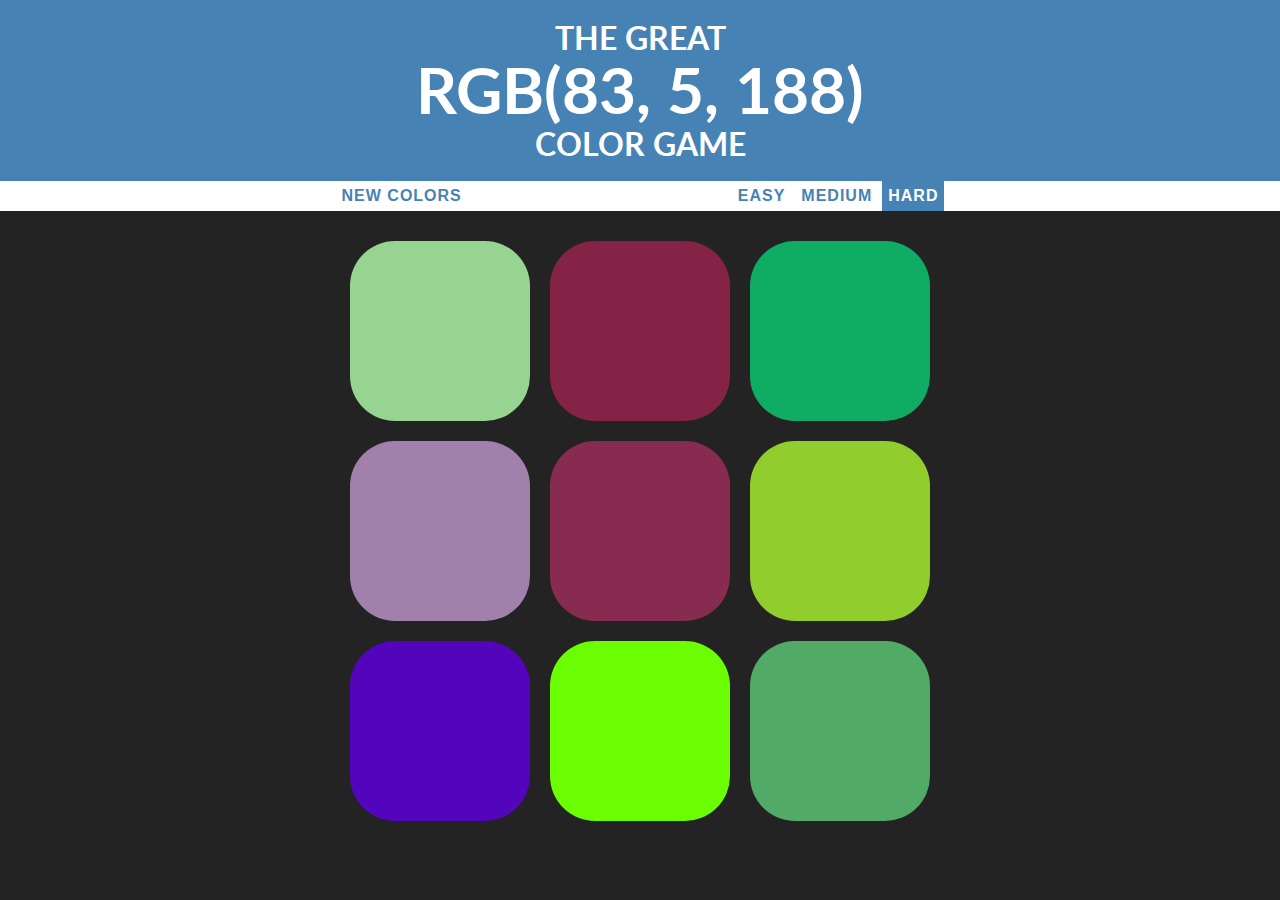
<file: Color Game Project/index.html>
<!DOCTYPE html>
<html>
  <head>
    <title> Color Game</title>
    <link href="https://fonts.googleapis.com/css2?family=Lato:ital,wght@1,400;1,700&display=swap" rel="stylesheet">
    <link rel="stylesheet" type="text/css" href="index.css">
  </head>
  <body>
    <h1>
      The Great
      <br>
      <span id="colorDisplay">RGB</span>
      <br>
      Color Game
    </h1>

    <div id="stripe">
      <button id="reset">New Colors</button>
      <span id="message"></span>
      <button id="easyBtn">Easy</button>
      <button id="mediumBtn">Medium</button>
      <button id="hardBtn" class="selected">Hard</button>
    </div>

    <div class="container">
      <div class="square"></div>
      <div class="square"></div>
      <div class="square"></div>
      <div class="square"></div>
      <div class="square"></div>
      <div class="square"></div>
      <div class="square"></div>
      <div class="square"></div>
      <div class="square"></div>
    </div>
    <script type="text/javascript" src="index.js"></script>
  </body>
</html>
</file>
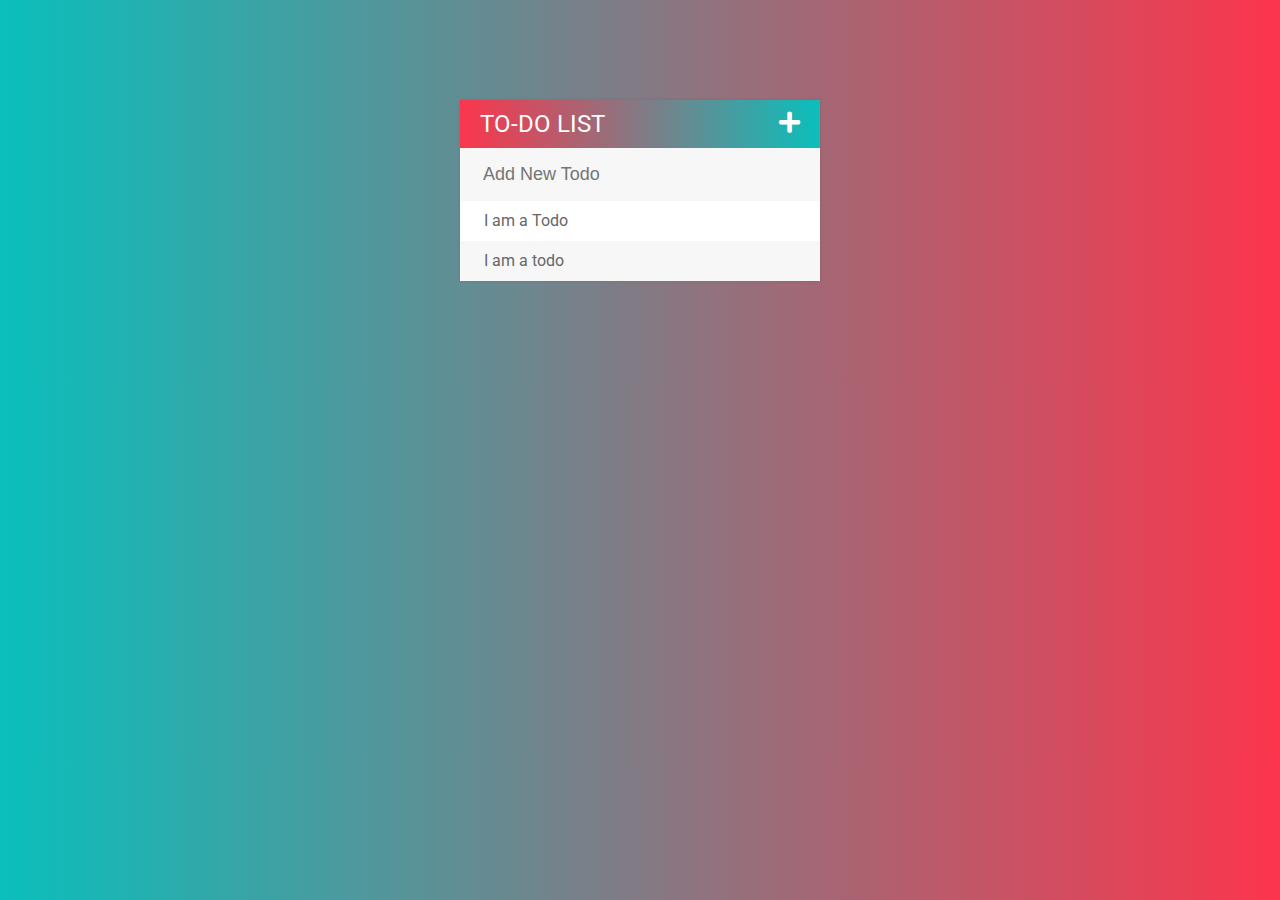
<file: To-Do List/index.html>
<!DOCTYPE html>
<html>
  <head>
    <title>To-Do List</title>
    <link rel="stylesheet" type="text/css" href="index.css">
    <!-- for font -->
    <link href="https://fonts.googleapis.com/css2?family=Roboto:wght@400;500;700&display=swap" rel="stylesheet">
    <!-- for icon -->
    <link rel="stylesheet" type="text/css" href="https://cdnjs.cloudflare.com/ajax/libs/font-awesome/5.14.0/css/all.min.css">
    <!-- for jQuery -->
    <script type="text/javascript" src="https://ajax.googleapis.com/ajax/libs/jquery/3.5.1/jquery.min.js"></script>
  </head>
  <body>

    <div id="container">

      <h1>To-Do List <i class="fa fa-plus"></i> </h1>

      <input type="text" placeholder="Add New Todo">

      <ul>
        <li><span><i class="fa fa-trash"></i></span> I am a Todo</li>
        
        <li><span><i class="fa fa-trash"></i></span> I am a todo</li>
      </ul>

    </div>

    <script type="text/javascript" src="index.js"></script>
  </body>
</html>
</file>
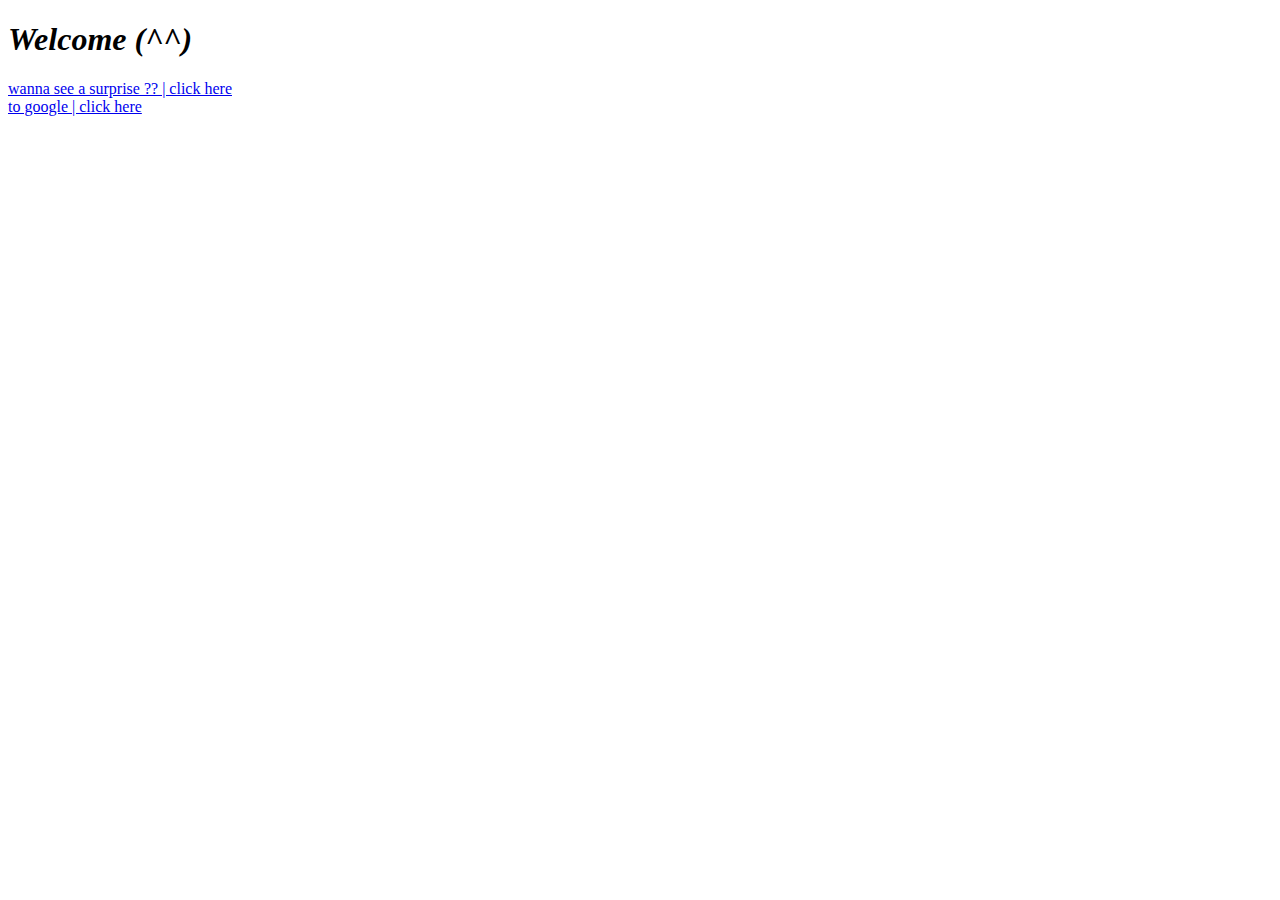
<file: atag.html>
<!DOCTYPE html>
<html lang="en">
<head>
    <title>welcome</title>
</head>
<body>
    <h1><em><strong>Welcome (^^)</strong></em></h1>
    <a href = "img.html"> wanna see a surprise ??  | click here </a>
    <div>
    <a href = "http://www.google.com"> to google  | click here </a>
    </div>
</body>
</html>
</file>
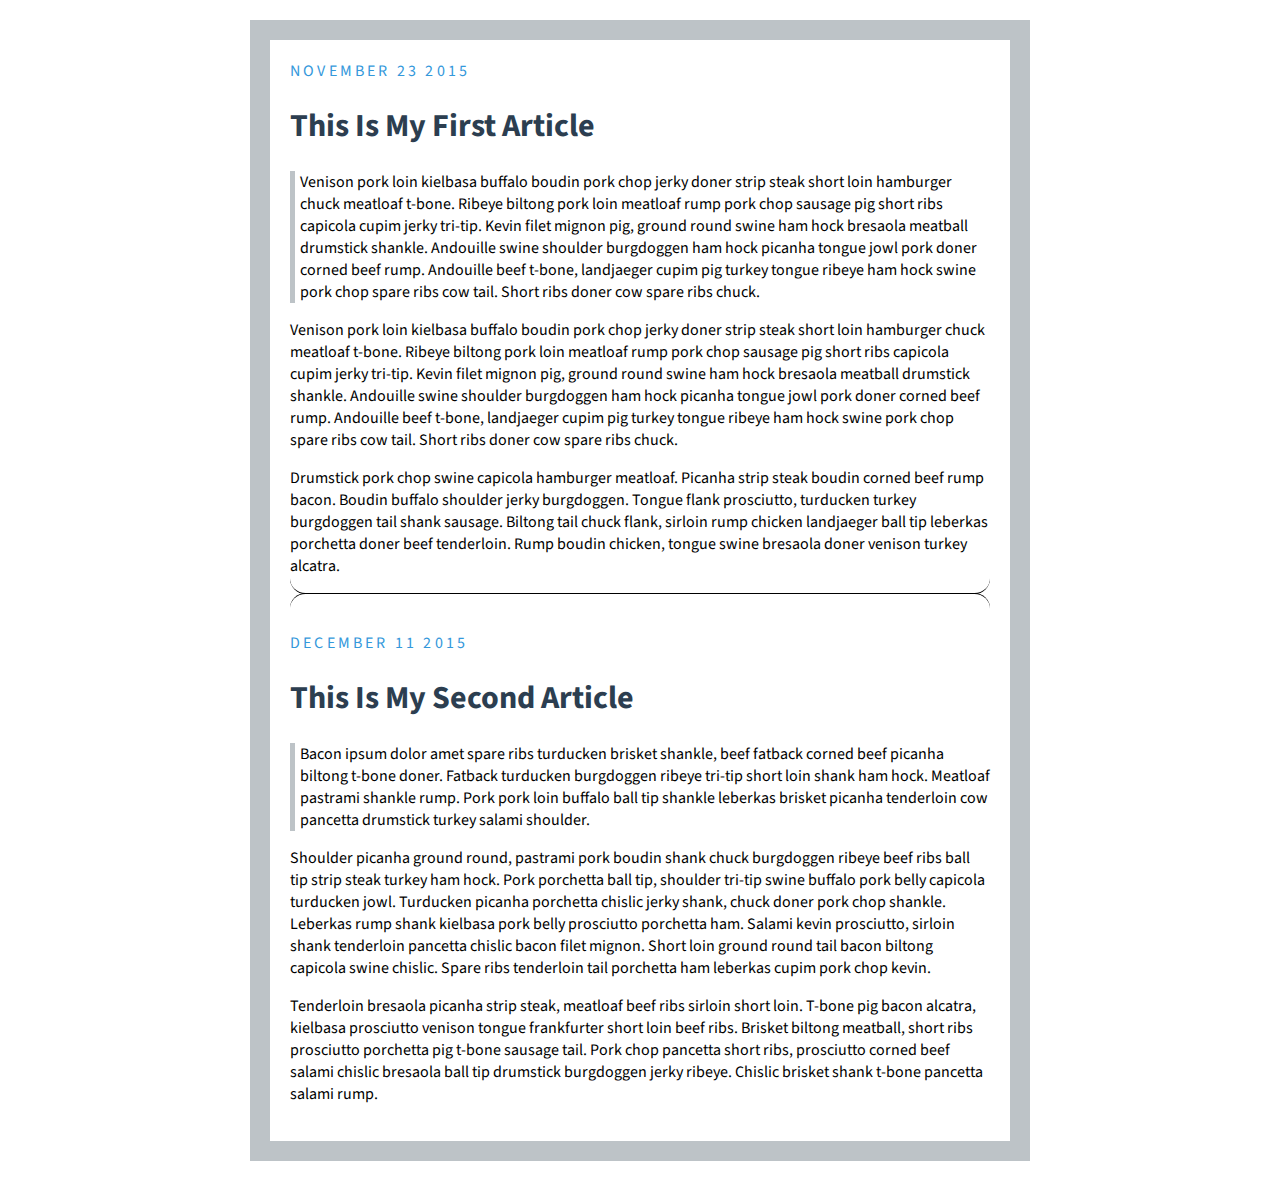
<file: css2.html>
<!DOCTYPE html>
<html lang="en">
<head>
    <title>Article pages</title>
    <link href="https://fonts.googleapis.com/css?family=Source+Sans+Pro&display=swap" rel="stylesheet">
    <link rel="stylesheet" type="text/css" href="css2css.css">
</head>
<body>
    <div class="out">
        <div class="Date">November 23 2015</div>
        <h1>
            This Is My First Article
        </h1>
        <p class="left-border">Venison pork loin kielbasa buffalo boudin pork chop jerky doner strip steak short loin hamburger chuck meatloaf t-bone. Ribeye biltong pork loin meatloaf rump pork chop sausage pig short ribs capicola cupim jerky tri-tip. Kevin filet mignon pig, ground round swine ham hock bresaola meatball drumstick shankle. Andouille swine shoulder burgdoggen ham hock picanha tongue jowl pork doner corned beef rump. Andouille beef t-bone, landjaeger cupim pig turkey tongue ribeye ham hock swine pork chop spare ribs cow tail. Short ribs doner cow spare ribs chuck.</p>
        <p>Venison pork loin kielbasa buffalo boudin pork chop jerky doner strip steak short loin hamburger chuck meatloaf t-bone. Ribeye biltong pork loin meatloaf rump pork chop sausage pig short ribs capicola cupim jerky tri-tip. Kevin filet mignon pig, ground round swine ham hock bresaola meatball drumstick shankle. Andouille swine shoulder burgdoggen ham hock picanha tongue jowl pork doner corned beef rump. Andouille beef t-bone, landjaeger cupim pig turkey tongue ribeye ham hock swine pork chop spare ribs cow tail. Short ribs doner cow spare ribs chuck.</p>
        <p>Drumstick pork chop swine capicola hamburger meatloaf. Picanha strip steak boudin corned beef rump bacon. Boudin buffalo shoulder jerky burgdoggen. Tongue flank prosciutto, turducken turkey burgdoggen tail shank sausage. Biltong tail chuck flank, sirloin rump chicken landjaeger ball tip leberkas porchetta doner beef tenderloin. Rump boudin chicken, tongue swine bresaola doner venison turkey alcatra.</p>
        <hr>
    </div>    
    <div>
        <div class="Date">December 11 2015</div>
        <h1>
            This Is My Second Article
        </h1>
        <p class="left-border">Bacon ipsum dolor amet spare ribs turducken brisket shankle, beef fatback corned beef picanha biltong t-bone doner. Fatback turducken burgdoggen ribeye tri-tip short loin shank ham hock. Meatloaf pastrami shankle rump. Pork pork loin buffalo ball tip shankle leberkas brisket picanha tenderloin cow pancetta drumstick turkey salami shoulder.</p>
        <p>Shoulder picanha ground round, pastrami pork boudin shank chuck burgdoggen ribeye beef ribs ball tip strip steak turkey ham hock. Pork porchetta ball tip, shoulder tri-tip swine buffalo pork belly capicola turducken jowl. Turducken picanha porchetta chislic jerky shank, chuck doner pork chop shankle. Leberkas rump shank kielbasa pork belly prosciutto porchetta ham. Salami kevin prosciutto, sirloin shank tenderloin pancetta chislic bacon filet mignon. Short loin ground round tail bacon biltong capicola swine chislic. Spare ribs tenderloin tail porchetta ham leberkas cupim pork chop kevin.</p>
        <p>Tenderloin bresaola picanha strip steak, meatloaf beef ribs sirloin short loin. T-bone pig bacon alcatra, kielbasa prosciutto venison tongue frankfurter short loin beef ribs. Brisket biltong meatball, short ribs prosciutto porchetta pig t-bone sausage tail. Pork chop pancetta short ribs, prosciutto corned beef salami chislic bresaola ball tip drumstick burgdoggen jerky ribeye. Chislic brisket shank t-bone pancetta salami rump.</p>
    </div>
    </body>
</html>
</file>
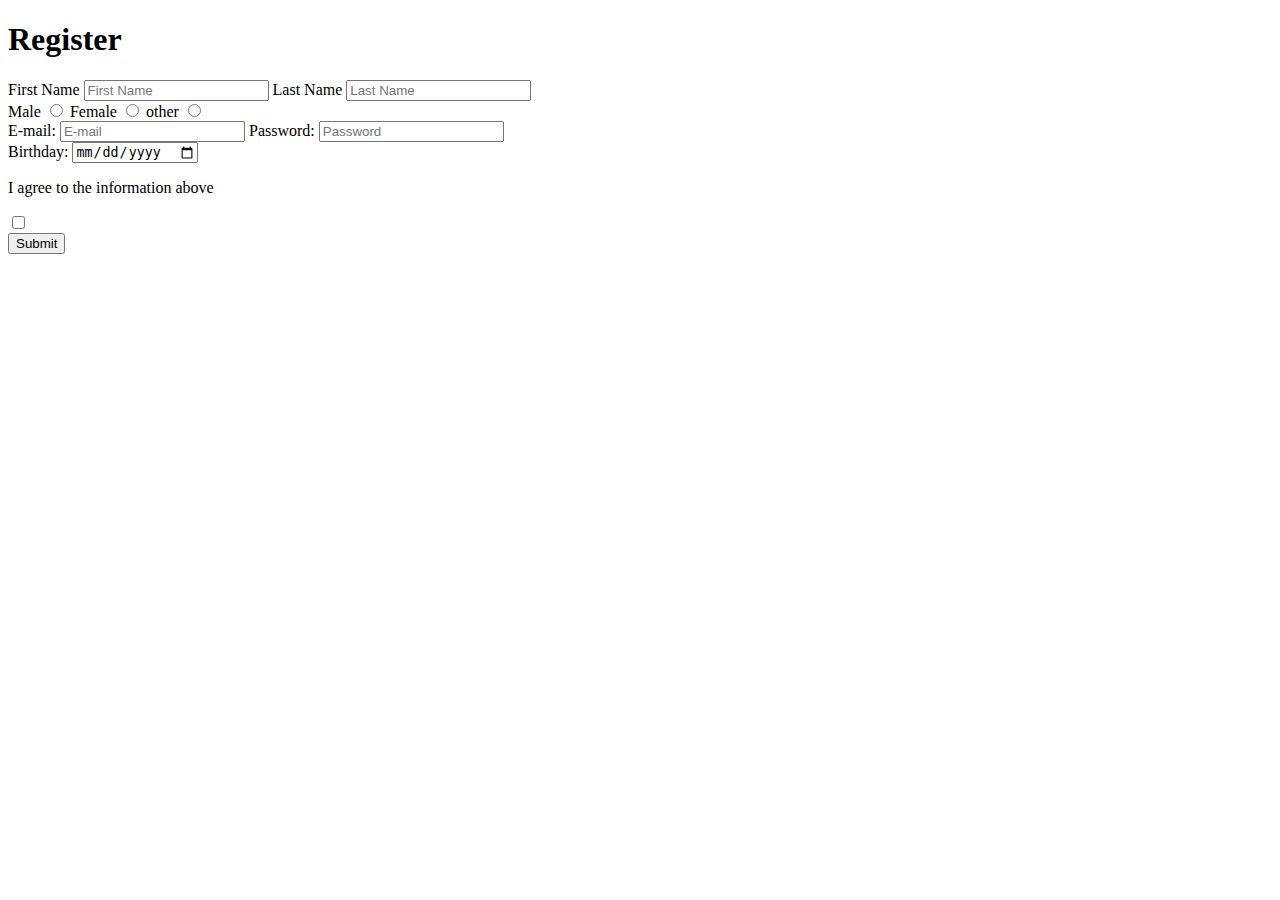
<file: firstform.html>
<!DOCTYPE html>
<html lang="en">
<head>

    <title>Form</title>
</head>
<body>
    <h1>Register</h1>
    <form action="http://www.facebook.com" method="GET">
        <div>
        <label for = "fn">First Name</label>
        <input id = "fn" type = "text" placeholder="First Name" required>
        <label for = "ln">Last Name</label>
        <input id = "ln" type = "text" placeholder="Last Name">
    </div>
    <div>
        <label for = "male">Male</label>
        <input id = "male" type = "radio" name="gender">
        <label for = "female">Female</label>
        <input id = "female" type = "radio" name="gender">
        <label for = "other">other</label>
        <input id = "other" type = "radio" name="gender">
    </div>
    <div>
        <label for = "mail">E-mail:</label>
        <input id = "mail" type = "email" placeholder="E-mail" required>   
        <label for = "pass">Password:</label>
        <input id = "pass" type = "password" placeholder="Password" pattern=".{5,10}" required title="Please enter between 5 to 10 chacters">
    </div>
    <div>
        <label for="DOB">Birthday:</label>
        <input type="date" id="DOB">
    </div>
    <div>
    <p>I agree to the information above </p>
    <input type="checkbox">
    </div>
    <input type="submit">
</form>
</body>
</html>
</file>
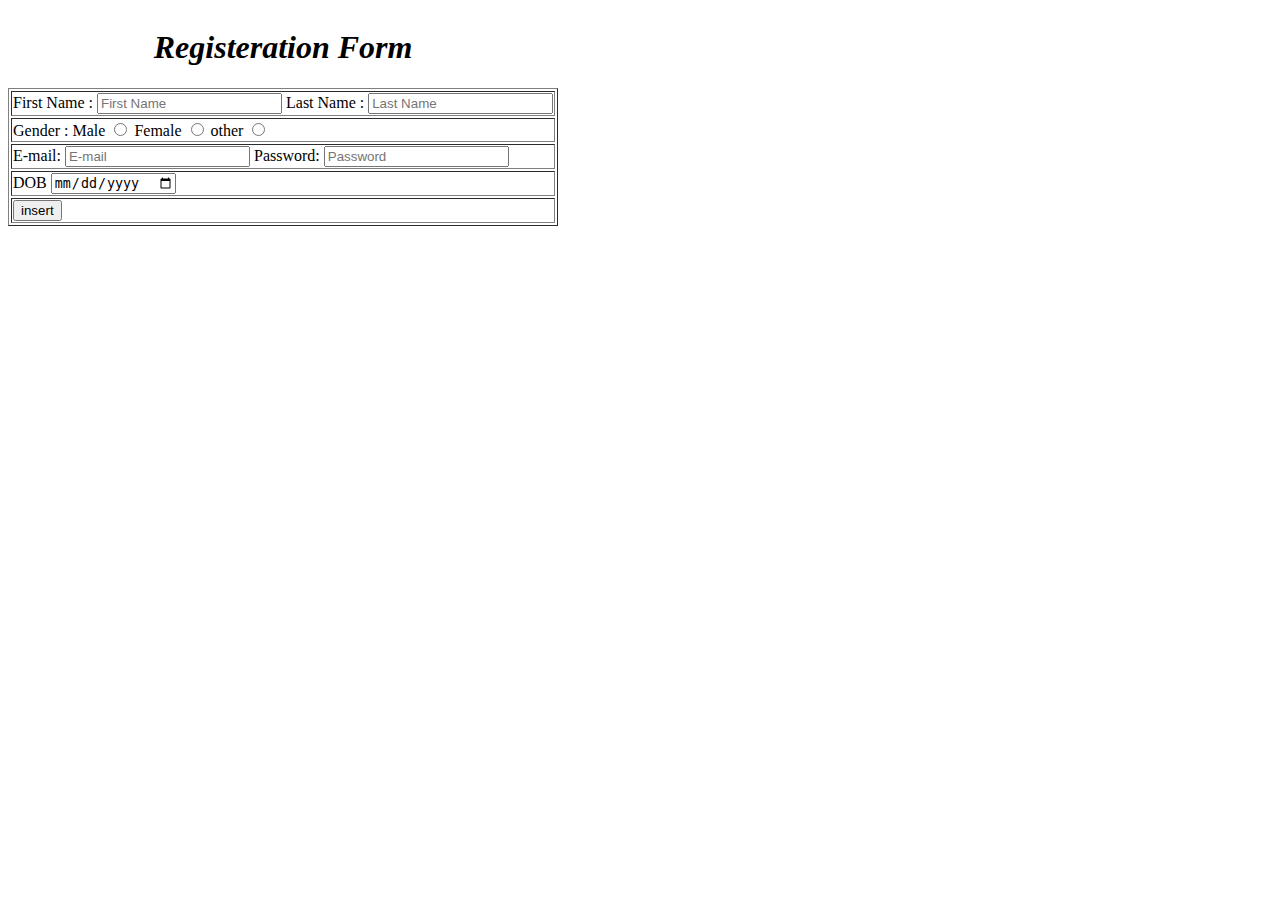
<file: formwd.html>
<!DOCTYPE html>
<html lang="en">
<head>
    <title>Register</title>
</head>
<body>
    <form action="formwd.css" method="POST">
    <table border="1">
        <caption><b><i><h1>Registeration Form</h1></i></b></caption>
        <!-- <tr>
            <td>
                <label for="Profile">Profile :</label>
                <input type="file" id="Profile">
            </td>
        </tr> -->
        <tr>
            <td>
                <div>
                    <label for = "fn">First Name :</label>
                    <input id = "fn" type = "text" placeholder="First Name" required>
                    <label for = "ln">Last Name :</label>
                    <input id = "ln" type = "text" placeholder="Last Name">
                </div>
            </td>
        </tr>
        <tr>
            <td>
                <div>
                    <label>Gender : </label>
                    <label for = "male">Male</label>
                    <input id = "male" type = "radio" name="Gender">
                    <label for = "female">Female</label>
                    <input id = "female" type = "radio" name="Gender">
                    <label for = "other">other</label>
                    <input id = "other" type = "radio" name="Gender">
                </div>
            </td>
        </tr>
        <tr>
            <td>
                <div>
                    <label for = "email">E-mail:</label>
                    <input id = "email" type = "email" placeholder="E-mail" required>   
                    <label for = "pass">Password:</label>
                    <input id = "pass" type = "password" placeholder="Password" pattern=".{5,10}" required title="Please enter between 5 to 10 chacters">
                </div>
            </td>
        </tr>
        <tr>
            <td>
                <div>
                    <label for="DOB">DOB</label>
                    <input id = "DOB" type = "date" required>
                </div>
            </td>
        </tr>
        <!-- <tr>
            <td>
                <div>
                    <input type="checkbox" id="box" required>
                    <label for="box">I agree to the information above</label>
                </div>
            </td>
        </tr> -->
        <tr>
            <td>
                <input type="submit" value="insert">
            </td>
        </tr>
    </table>
    </form>
</body>
</html>
</file>
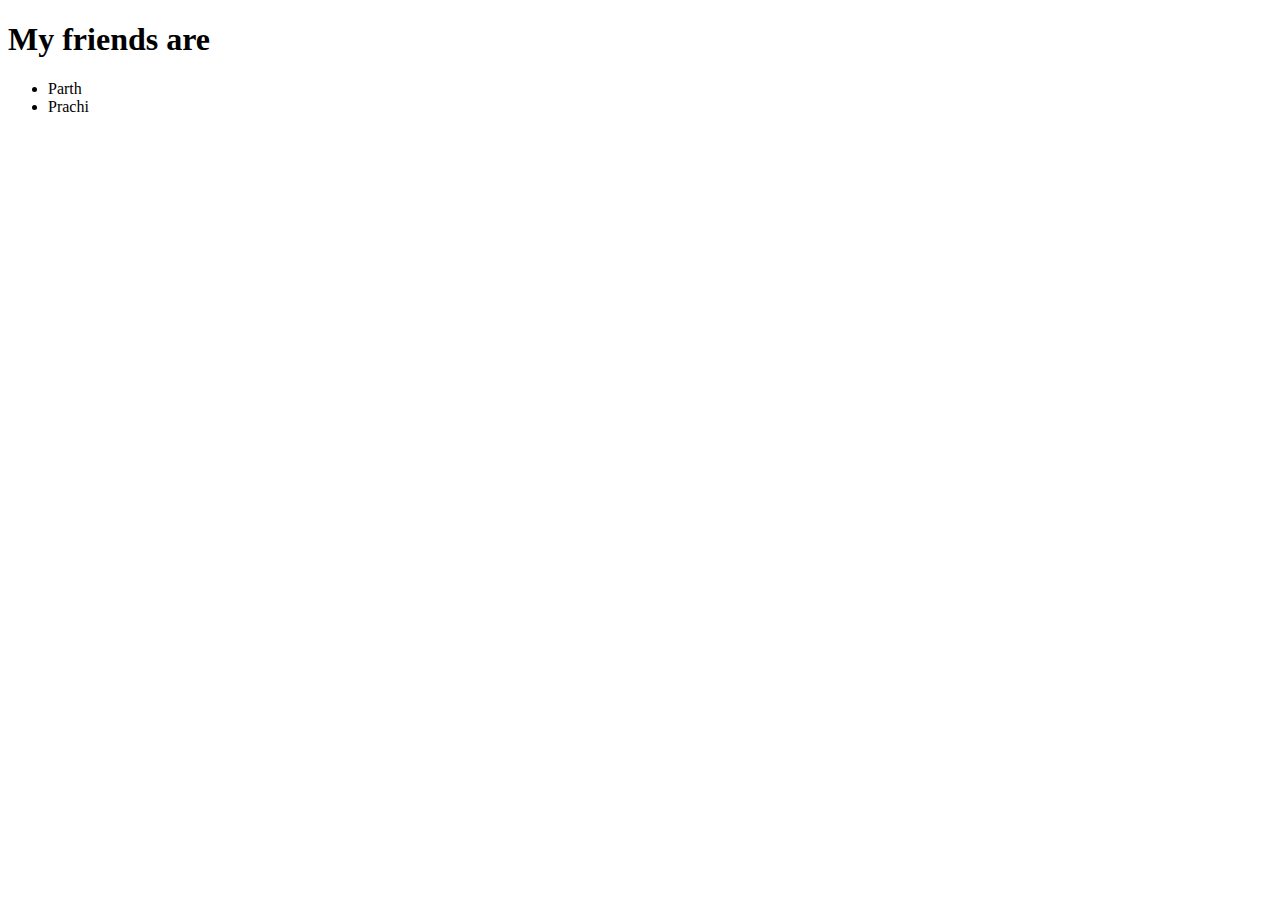
<file: friends.html>
<!DOCTYPE html>
<html lang="en" dir="ltr">
  <head>
    <title>friends</title>
  </head>
  <body>
    <h1>My friends are</h1>
    <ul>
      <li>Parth</li>
      <li>Prachi</li>
    </ul>
  </body>
</html>
</file>
<file: Color Game Project/index.css>
body{
  background-color: #232323;
  margin: 0;
  font-family:'Lato', sans-serif;
  font-weight: normal;
}

.square{
  width: 30%;
  background: steelblue;
  padding-bottom: 30%;
  float: left;
  margin: 1.66%;
  border-radius: 25%;
  transition: background 0.6s;
  -webkit-transition: background 0.6s;
  -moz-transition: background 0.6s;
}

.container{
  margin: 20px auto;
  max-width: 600px;
}

h1{
  color: white;
  background-color: steelblue;
  line-height: 1.1;
  text-align: center;
  margin: 0;
  padding-top: 20px;
  padding-bottom: 20px;
  text-transform: uppercase;
}

#colorDisplay{
  font-size: 200%;
}

#message{
  display: inline-block;
  width: 20%;
}

#stripe{
  background-color: white;
  height: 30px;
  text-align: center;
  color: black;
}

button{
  border: none;
  background: none;
  height: 100%;
  text-transform: uppercase;
  font-weight: 700;
  color: steelblue;
  font-size: inherit;
  letter-spacing: 1px;
  transition: all 0.3s;
  -webkit-transition: all 0.3s;
  -moz-transition: all 0.3s;
  outline: none;
}

.selected{
  color: white;
  border: none;
  background: steelblue;
}

button:hover{
  color: white;
  border: none;
  background: steelblue;
}
</file>
<file: To-Do List/index.css>
body{
  font-family: 'Roboto', sans-serif;
  background: #FC354C;  /* fallback for old browsers */
  background: -webkit-linear-gradient(to right, #0ABFBC, #FC354C);  /* Chrome 10-25, Safari 5.1-6 */
  background: linear-gradient(to right, #0ABFBC, #FC354C); /* W3C, IE 10+/ Edge, Firefox 16+, Chrome 26+, Opera 12+, Safari 7+ */
}

#container{
  width: 360px;
  margin: 100px auto;
  background-color: #f7f7f7;
  box-shadow: 0 0 3px  rgba(0, 0, 0, 0.1);
}

h1{
  /* background: #2980b9; */
  color: white;
  margin: 0;
  padding: 10px 20px;
  text-transform: uppercase;
  font-size: 24px;
  font-weight: normal;
  background: #0ABFBC;  /* fallback for old browsers */
  background: -webkit-linear-gradient(to right, #FC354C, #0ABFBC);  /* Chrome 10-25, Safari 5.1-6 */
  background: linear-gradient(to right, #FC354C, #0ABFBC); /* W3C, IE 10+/ Edge, Firefox 16+, Chrome 26+, Opera 12+, Safari 7+ */
}

input{
  font-size: 18px;
  color: #0ABFBC;
  background-color: #f7f7f7;
  width: 100%;
  padding: 13px 13px 13px 20px;
  box-sizing: border-box;
  border: 3px solid rgba(0,0,0,0);
}

input:focus{
  background: #fff;
  border: 3px solid #FC354C;
  outline: none;
}

ul{
  list-style: none;
  margin: 0;
  padding: 0;
}

li{
  background: #fff;
  height: 40px;
  line-height: 40px;
  color: #666;
}
li:nth-child(2n){
  background: #f7f7f7;
}

span{
  background: #FC354C;
  color: white;
  height: 40px;
  width: 0px;
  margin-right: 20px;
  text-align: center;
  display: inline-block;
  transition: 0.2s linear;
  opacity: 0;
}

li:hover span{
  width: 40px;
  opacity: 1.0;
}

.fa-plus{
    float: right;
}

.completed{
  color: gray;
  text-decoration: line-through;
}
</file>
<file: css2css.css>
body{
    font-family: 'Source Sans Pro';
    border: 20px solid #bdc3c7;
    padding: 20px;
    max-width: 700px;
    width: 80%;
    margin: 20px auto;
}
.left-border{
    border-left: 5px solid #bdc3c7;
    padding-left: 5px;
}
.Date {
    color: #3498db;
    text-transform: uppercase;
    letter-spacing: 0.2rem;
}
h1{
    color: #2c3e50;
    font-size: 2.0rem;
}
hr{
    overflow: visible; /* For IE */
    height: 30px;
    border-style: solid;
    border-color: black;
    border-width: 1px 0 0 0;
    border-radius: 20px;
}
hr:before {
    display: block;
    content: "";
    height: 30px;
    margin-top: -31px;
    border-style: solid;
    border-color: black;
    border-width: 0 0 1px 0;
    border-radius: 20px;
}
</file>
